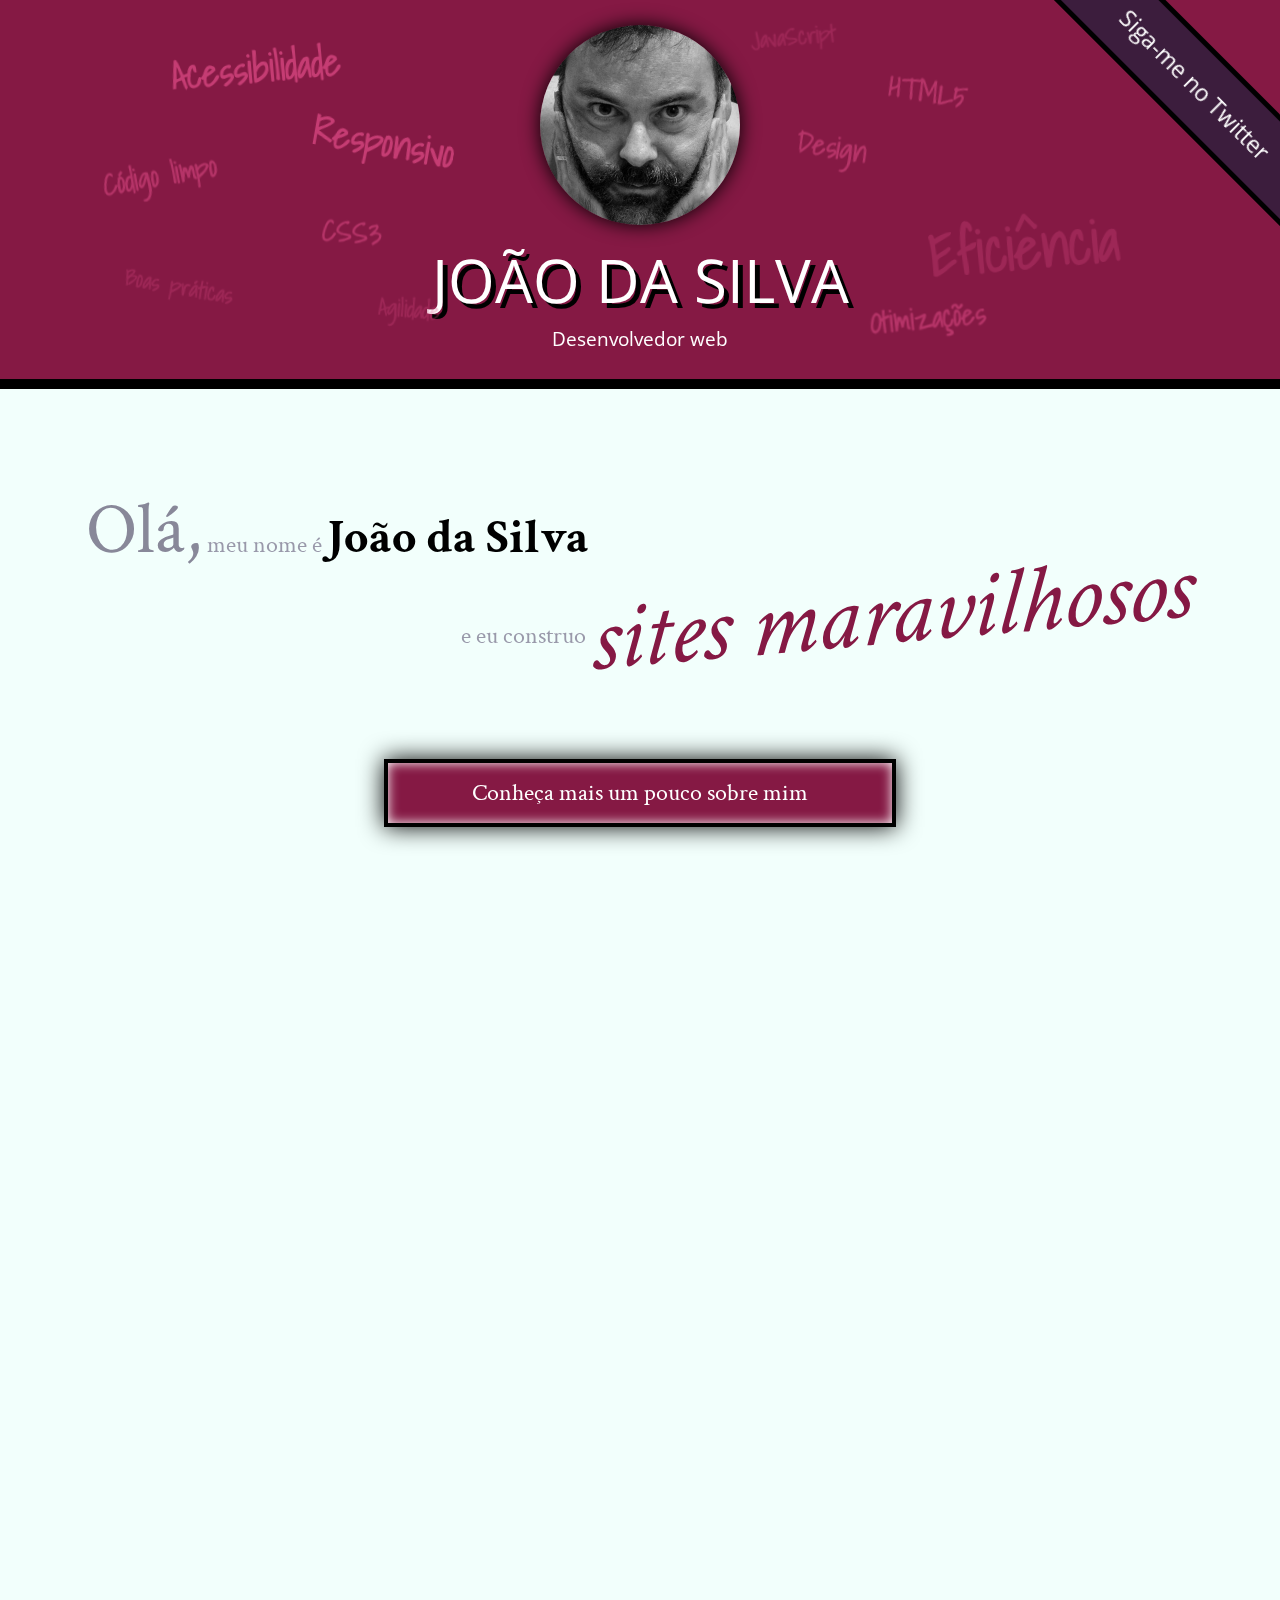
<file: index.html>
<!DOCTYPE html>
<html lang="pt">
<head>
    <meta charset="UTF-8">
    <title>João da Silva - Desenvolvedor Web</title>
    <link rel="shortcut icon" href="img/favicon.png">
    <link rel="stylesheet" href="css/reset.css">
    <link rel="stylesheet" href="css/site.css">
    <link rel="stylesheet" href="css/index.css">
    <link rel="stylesheet" href="http://fonts.googleapis.com/css?family=Crimson+Text:400,400italic,600">
    <link rel="stylesheet" href="http://fonts.googleapis.com/css?family=Open+Sans+Condensed:700">
    <link rel="stylesheet" href="http://fonts.googleapis.com/css?family=Shadows+Into+Light">
</head>
<body>
    <header class="titulo-principal">
        <img class="foto-home" src="img/eu.jpg" alt="Foto de João da Silva">
        <h1>João da Silva</h1>
        <p class="subtitulo-principal">Desenvolvedor web</p>
        <ul class="palavras-home">
            <li class="palavra-home eficiencia">Eficiência</li>
            <li class="palavra-home boas-praticas">Boas práticas</li>
            <li class="palavra-home codigo-limpo">Código limpo</li>
            <li class="palavra-home css3">CSS3</li>
            <li class="palavra-home html5">HTML5</li>
            <li class="palavra-home javascript">JavaScript</li>
            <li class="palavra-home acessibilidade">Acessibilidade</li>
            <li class="palavra-home responsivo">Responsivo</li>
            <li class="palavra-home otimizacoes">Otimizações</li>
            <li class="palavra-home agilidade">Agilidade</li>
            <li class="palavra-home design">Design</li>
        </ul>
        <a class="banner-twitter" href="http://twitter.com/joaodasilva">Siga-me no Twitter</a>
    </header>
    <main>
        <section class="secao-inicio saudacao">
            <p class="saudacao"><span class="saudacao-inicio">Olá,</span> meu nome é <strong>João da Silva</strong> <span class="saudacao-ultima-linha">e eu construo <em>sites maravilhosos</em></span></p>
            <a class="botao-index" href="biografia.html">Conheça mais um pouco sobre mim</a>
        </section>
        <section class="secao-inicio trabalhos">
            <h2>Trabalhos</h2>
            <ul>
                <li><img src="img/bmw.png" alt="Site da BMW"></li>
                <li><img src="img/ibm.png" alt="Site da IBM"></li>
                <li><img src="img/uol.png" alt="Site da UOL"></li>
            </ul>
            <a class="botao-index" href="portfolio.html">Veja mais</a>
        </section>
        <section class="secao-inicio blog">
            <h2>Blog</h2>
            <small>Últimos posts</small>
            <ol>
                <li class="mais-recente">
                    <a href="blog.html">O essencial de design responsivo</a>
                    <p class="inicio-post texto-post">
                        Design responsivo tem ganho cada vez mais atenção como técnica de desenvolvimento de páginas web para dispositivos móveis. Mas como começar?
                    </p>
                </li>
                <li>
                    <a href="blog.html">Por que fazer páginas acessíveis?</a>
                </li>
                <li>
                    <a href="blog.html">JavaScript não obstrusivo</a>
                </li>
            </ol>
            <a class="botao-index" href="blog.html">Veja mais</a>
        </section>
    </main>
    <footer>
        <h2>Vamos conversar?</h2>
        <p>Você pode entrar em contato comigo <a href="contato.html">por e-mail</a> ou pelo telefone <a href="tel:+551234567890">(12) 3456-7890</a></p>
    </footer>
</body>
</html>
</file>
<file: css/site.css>
body {
    font-family: "Crimson Text", "Times New Roman", serif;
    background-color: #F2FFFC;
    font-size: 120%;
    line-height: 1.5;
}

h1,
h2,
.subtitulo-principal {
    font-family: "Open Sans Condensed", "Arial", sans-serif;
}

h1 {
    text-transform: uppercase;
    font-size: 60px;
    text-shadow: 5px 5px #000;
}

.titulo-principal {
    text-align: center;
    background-color: #851944;
    color: #FFF;
    padding: 25px;
    border-bottom: 10px solid #000;
}

.subtitulo-texto {
    font-size: 30px;
    clear: both;
}

main a {
    color: #851944;
}

main p {
    text-align: justify;
    margin: 20px 0;
}

.navegacao-site {
    text-align: center;
    background-color: #3C1D3D;
    color: #F2FFFC;
    padding: 20px;
}

.navegacao-site a {
    color: inherit;
    font-family: "Open Sans Condensed", "Arial", sans-serif;
    text-transform: lowercase;
}

.navegacao-site h1 {
    font-size: 30px;
    margin-bottom: 25px;
}

.rodape-pagina {
    background-color: rgba(0, 0, 0, .3);
    color: #F2FFFC;
    padding: 20px;
    clear: both;
    position: fixed;
    bottom: 0;
    left: 0;
    width: 100%;
    box-sizing: border-box;
    opacity: .3;
}

.container {
    width: 720px;
    margin-left: auto;
    margin-right: auto;
    padding: 30px 0;
}

strong {
    font-weight: bold;
}

em {
    font-style: italic;
}

.icones-redes-sociais li {
    display: inline-block;
}

.icones-redes-sociais a {
    width: 40px;
    height: 40px;
    display: block;
    text-indent: -99999px;
}

.github {
    background-image: url(../imagens/github.png);
}

.twitter {
    background-image: url(../imagens/twitter.png);
}

.linkedin {
    background-image: url(../imagens/linkedin.png);
}

main {
    padding-bottom: 80px;
    flex-grow: 1;
}

.minha-foto,
.navegacao-site {
    border-left: 10px solid black;
    border-bottom: 10px solid black;
    box-sizing: border-box;
}

.navegacao-site {
    width: 20%;
    float: right;
    position: relative;
    top: 300px;
}

.minha-foto {
    position: absolute;
    top: 0;
    right: 0;
    height: 300px;
}

.botao-index:focus,
.botao-index:hover {
    background-color: #C54974;
    color: white;
    box-shadow: 0 0 1em #FA9;
}

.botao-index{
    text-decoration: none;
    transition: .5s;
}

body{
    display: flex;
    flex-wrap: wrap;
}

body{
    display: block;
}
</file>
<file: css/index.css>
.inicio-post {
    background-color: #F2FFFC;
    position: absolute;
    top: 6em;
    right: 4em;
    height: 8em;
    left: 30%
    padding: 1.5em;
    width: 60rem;
}
.texto-post{
    color: #000;
}
.foto-home {
    height: 200px;
    box-shadow: 0 0 1em #000;
}
.saudacao p {
    font-size: 1.5rem;
    color: #99A;
    line-height: 1;
    padding: 2em;
}
.saudacao-inicio {
    font-size: 3em;
    color: #889;
}
.saudacao-ultima-linha {
    text-align: right;
    display: block;
}
.saudacao strong {
    color: #000;
    font-size: 2em;
}
.saudacao em {
    color: #851944;
    font-size: 4em;
    transform: rotate(-5deg) skew(-10deg);
    display: inline-block;
}
.botao-index {
    font-size: 1.25em;
    background-color: #851944;
    color: #FFF;
    padding: .5em;
    border: .2em solid black;
    width: 40ch;
    margin: 2em auto;
    display: block;
    text-align: center;
    box-shadow: 0 0 1em #000, inset 0 0 .5em #FFF;
}
.secao-inicio {
    padding: 2em;
}
.secao-inicio h2 {
    font-size: 3em;
    text-shadow: 2px 2px #000;
    text-transform: uppercase;
    margin-bottom: .5em;
    text-shadow: 2px 2px #000;
}
.trabalhos {
    background-image: linear-gradient(135deg,
        transparent,
        transparent 14px,
        rgba(0, 0, 0, 0.1) 14px,
        rgba(0, 0, 0, 0.1) 15px,
        transparent 15px,
        transparent);
    background-size: 20px 20px;
    background-attachment: fixed;
    border-top: .5em solid #000;
    border-bottom: .5em solid #000;
}
.trabalhos h2 {
    color: #FFF;
}
.trabalhos ul {
    overflow: hidden;
    border: 10px solid black;
}
.trabalhos li {
    float: left;
    width: 33.333%;
}
.trabalhos img {
    width: 100%;
    display: block;
}
.blog {
    background-color: #999;
    color: #FFF;
    border-bottom: .5em solid #851944;
    position: relative;
}
.blog li a {
    color: #FCF;
}
footer {
    background-color: #000;
    color: #FFF;
}
footer a {
    color: #F99;
}
main {
    width: 100%;
    padding-bottom: 0;
    float: none;
}
.palavra-home {
    position: absolute;
    font-family: "Shadows Into Light", cursive;
    font-weight: bold;
    color: #D5447E;
}

.palavras-home li {
    font-size: 400%;
}

.eficiencia {
    top: 50%;
    left: 60%;
    -webkit-transform: rotate(-5deg);
    transform: translate(-50%, -50%) rotate(-5deg) translateZ(4px) scale(0.25);
    opacity: .3;
}

.boas-praticas {
    top: 70%;
    left: 20%;
    -webkit-transform: rotate(10deg);
    transform: translate(-50%, -50%) rotate(10deg) translateZ(1px) scale(0.25);
    opacity: .3;
}

.codigo-limpo {
    top: 45%;
    left: 25%;
    -webkit-transform: rotate(-10deg);
    transform: translate(-50%, -50%) rotate(-10deg) translateZ(2px) scale(0.25);
    opacity: .6;
}

.css3 {
    top: 55%;
    left: 35%;
    -webkit-transform: rotate(5deg);
    transform: translate(-50%, -50%) rotate(5deg) translateZ(2px) scale(0.25);
    opacity: .6;
}

.html5 {
    top: 30%;
    left: 65%;
    -webkit-transform: rotate(10deg);
    transform: translate(-50%, -50%) rotate(10deg) translateZ(2px) scale(0.25);
    opacity: .6;
}

.javascript {
    top: 15%;
    left: 60%;
    -webkit-transform: rotate(-5deg);
    transform: translate(-50%, -50%) rotate(-5deg) translateZ(1px) scale(0.25);
    opacity: .3;
}

.acessibilidade {
    top: 30%;
    left: 35%;
    -webkit-transform: rotate(-5deg);
    transform: translate(-50%, -50%) rotate(-5deg) translateZ(3px) scale(0.25);
    opacity: .8;
}

.responsivo {
    top: 40%;
    left: 40%;
    -webkit-transform: rotate(10deg);
    transform: translate(-50%, -50%) rotate(10deg) translateZ(3px) scale(0.25);
    opacity: .8;
}

.otimizacoes {
    top: 70%;
    left: 65%;
    -webkit-transform: rotate(-5deg);
    transform: translate(-50%, -50%) rotate(-5deg) translateZ(2px) scale(0.25);
    opacity: .6;
}

.agilidade {
    top: 75%;
    left: 35%;
    -webkit-transform: rotate(5deg);
    transform: translate(-50%, -50%) rotate(5deg) translateZ(1px) scale(0.25);
    opacity: .3;
}

.design {
    top: 40%;
    left: 60%;
    -webkit-transform: rotate(10deg);
    transform: translate(-50%, -50%) rotate(10deg) translateZ(2px) scale(0.25);
    opacity: .6;
}

header{
    position: relative;
}

.blog .mais-recente {
    background-color: #F2FFFC;
}

.blog .mais-recente a {
    color: #F26;
}

.blog li {
    width: 30%;
}

.foto-home {
    height: 200px;
    border-radius: 50%;
}

.banner-twitter {
    width: 14em;
    line-height: 1;
    padding: 1em 0;
    box-sizing: border-box;

    text-align: center;
    text-decoration: none;
    background-color: #3C1D3D;
    color: white;
    border: .25em solid black;

    font-size: 1.2em;
    font-family: "Open Sans Condensed", sans-serif;

    position: absolute;
    top: 0;
    right: 0;
    transform-origin: 0 0;
    transform: translate(6.5754em, -2.4749em) rotate(45deg);
}

.palavras-home {
    position: absolute;
    top: 0;
    left: 0;
    bottom: 0;
    right: 0;
}

html, body {
    height: 100%;
    overflow-x: hidden;
}

body {
    perspective: 6px;
    perspective-origin: 50% 160px;
}

.palavras-home, .titulo-principal {
    transform-style: preserve-3d;
}

.palavras-home{
    -webkit-animation: aparece 2s;
    animation: aparece 2s;
}

@keyframes aparece{
    0%{
        opacity: 0;
        transform: scale(0.001); 
    }
}

.banner-twitter {
    animation: aparece 0.5s;
    animation-delay: 2s; 
    animation-fill-mode: backwards; 
}

.saudacao em{
    animation: flutua 1s infinite;
    animation-direction: alternate;
    animation-timing-function: ease-in-out;
    position: relative;
}

@keyframes flutua{
    from {
        top: -5px;
    }
    to{
        top: 5px;
    }
}

.saudacao em:hover{
    animation-play-state: paused;
}
</file>
